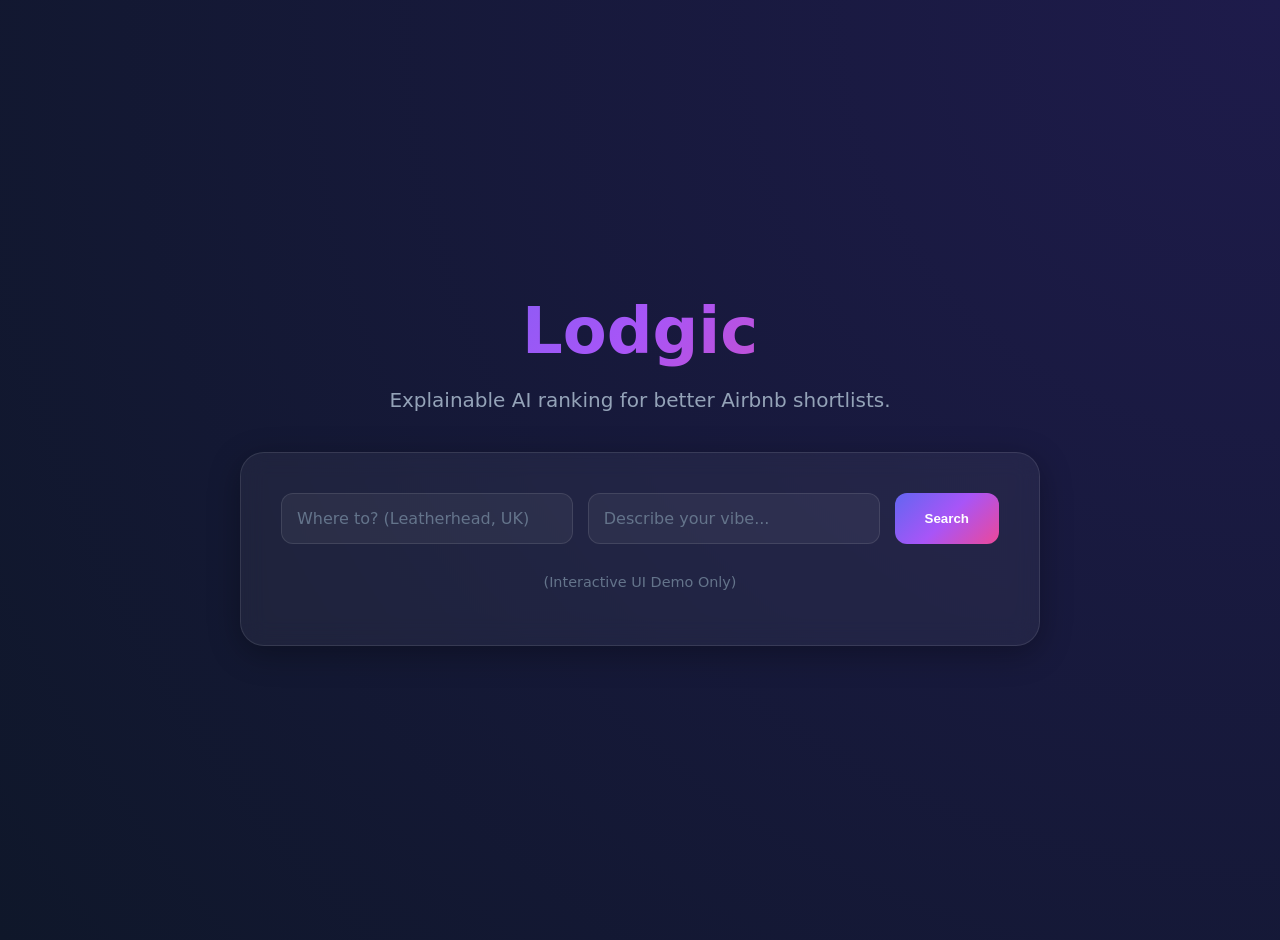
<file: index.html>
<!DOCTYPE html>
<html lang="en">
<head>
    <meta charset="UTF-8">
    <meta name="viewport" content="width=device-width, initial-scale=1.0">
    <title>Lodgic - Open-Source AI Airbnb Search and Stay Ranking</title>
    <meta name="description" content="Lodgic is an open-source AI Airbnb search tool for natural-language stay ranking with evidence, gaps, and booking cautions.">
    <meta name="keywords" content="AI Airbnb search, semantic Airbnb search, open source travel search, Lodgic, airbnb scraper, Airbnb 个性化搜索, AI 房源筛选">
    <style>
        :root {
            --primary-gradient: linear-gradient(135deg, #6366f1 0%, #a855f7 50%, #ec4899 100%);
            --glass-bg: rgba(255, 255, 255, 0.05);
            --glass-border: rgba(255, 255, 255, 0.1);
            --bg-color: #0f172a;
        }

        body {
            margin: 0;
            font-family: 'Inter', system-ui, sans-serif;
            background: radial-gradient(circle at top right, #1e1b4b, #0f172a);
            color: white;
            min-height: 100vh;
            display: flex;
            flex-direction: column;
            align-items: center;
            justify-content: center;
            padding: 20px;
        }

        .container {
            max-width: 800px;
            width: 100%;
            text-align: center;
        }

        h1 {
            font-size: 4rem;
            background: var(--primary-gradient);
            -webkit-background-clip: text;
            -webkit-text-fill-color: transparent;
            margin: 0;
            font-weight: 800;
        }

        .subtitle {
            font-size: 1.25rem;
            color: #94a3b8;
            margin: 20px 0 40px;
        }

        .glass-card {
            background: var(--glass-bg);
            backdrop-filter: blur(12px);
            border: 1px solid var(--glass-border);
            border-radius: 24px;
            padding: 40px;
            box-shadow: 0 8px 32px rgba(0,0,0,0.3);
        }

        .search-mock {
            display: flex;
            gap: 15px;
            margin-bottom: 30px;
        }

        .input-mock {
            flex: 1;
            background: rgba(255,255,255,0.05);
            border: 1px solid rgba(255,255,255,0.1);
            border-radius: 12px;
            padding: 15px;
            text-align: left;
            color: #64748b;
            cursor: pointer;
        }

        button {
            background: var(--primary-gradient);
            border: none;
            border-radius: 12px;
            padding: 15px 30px;
            color: white;
            font-weight: 700;
            cursor: pointer;
            transition: transform 0.2s;
        }

        button:hover {
            transform: scale(1.05);
        }

        .modal {
            display: none;
            position: fixed;
            top: 0; left: 0; width: 100%; height: 100%;
            background: rgba(0,0,0,0.8);
            backdrop-filter: blur(8px);
            z-index: 100;
            align-items: center;
            justify-content: center;
        }

        .modal-content {
            background: #1e293b;
            border: 1px solid #334155;
            padding: 40px;
            border-radius: 24px;
            max-width: 500px;
            text-align: center;
        }

        .modal-content h2 { margin-top: 0; }
        .modal-content p { color: #94a3b8; line-height: 1.6; }
        .github-link {
            display: inline-block;
            margin-top: 20px;
            color: #a855f7;
            text-decoration: none;
            font-weight: 700;
        }
    </style>
</head>
<body>
    <div class="container">
        <div id="en-content" style="display: none;">
            <h1>Lodgic</h1>
            <p class="subtitle">Explainable AI ranking for better Airbnb shortlists.</p>
            <div class="glass-card">
                <div class="search-mock" onclick="showModal()">
                    <div class="input-mock">Where to? (Leatherhead, UK)</div>
                    <div class="input-mock">Describe your vibe...</div>
                    <button>Search</button>
                </div>
                <p style="font-size: 0.9rem; color: #64748b;">(Interactive UI Demo Only)</p>
            </div>
        </div>

        <div id="zh-content" style="display: none;">
            <h1>Lodgic</h1>
            <p class="subtitle">开源 AI 房源排序工具，把模糊偏好变成可解释的候选清单。</p>
            <div class="glass-card">
                <div class="search-mock" onclick="showModal()">
                    <div class="input-mock">目的地？ (Leatherhead, UK)</div>
                    <div class="input-mock">描述你想要的氛围...</div>
                    <button>搜索</button>
                </div>
                <p style="font-size: 0.9rem; color: #64748b;">(仅为界面演示)</p>
            </div>
        </div>
    </div>

    <div id="demoModal" class="modal">
        <div class="modal-content">
            <h2 id="modal-title"></h2>
            <p id="modal-text"></p>
            <a href="https://github.com/Oililyuk/airbnbsearch" class="github-link">Go to GitHub / 移步 GitHub →</a>
            <br><br>
            <button onclick="hideModal()">Close / 关闭</button>
        </div>
    </div>

    <script>
        const isZh = navigator.language.startsWith('zh');
        
        if (isZh) {
            document.getElementById('zh-content').style.display = 'block';
        } else {
            document.getElementById('en-content').style.display = 'block';
        }

        function showModal() {
            const title = isZh ? "界面演示提示" : "Interface Demo Only";
            const text = isZh 
                ? "这只是一个 UI 演示页面。请移步 GitHub 下载完整代码，并配置您的 Apify 和 OpenAI API 密钥以使用完整功能。"
                : "This is just a UI demonstration. Please head over to GitHub to download the source code and configure your Apify/OpenAI API keys for full functionality.";
            
            document.getElementById('modal-title').innerText = title;
            document.getElementById('modal-text').innerText = text;
            document.getElementById('demoModal').style.display = 'flex';
        }

        function hideModal() {
            document.getElementById('demoModal').style.display = 'none';
        }
    </script>
</body>
</html>
</file>
